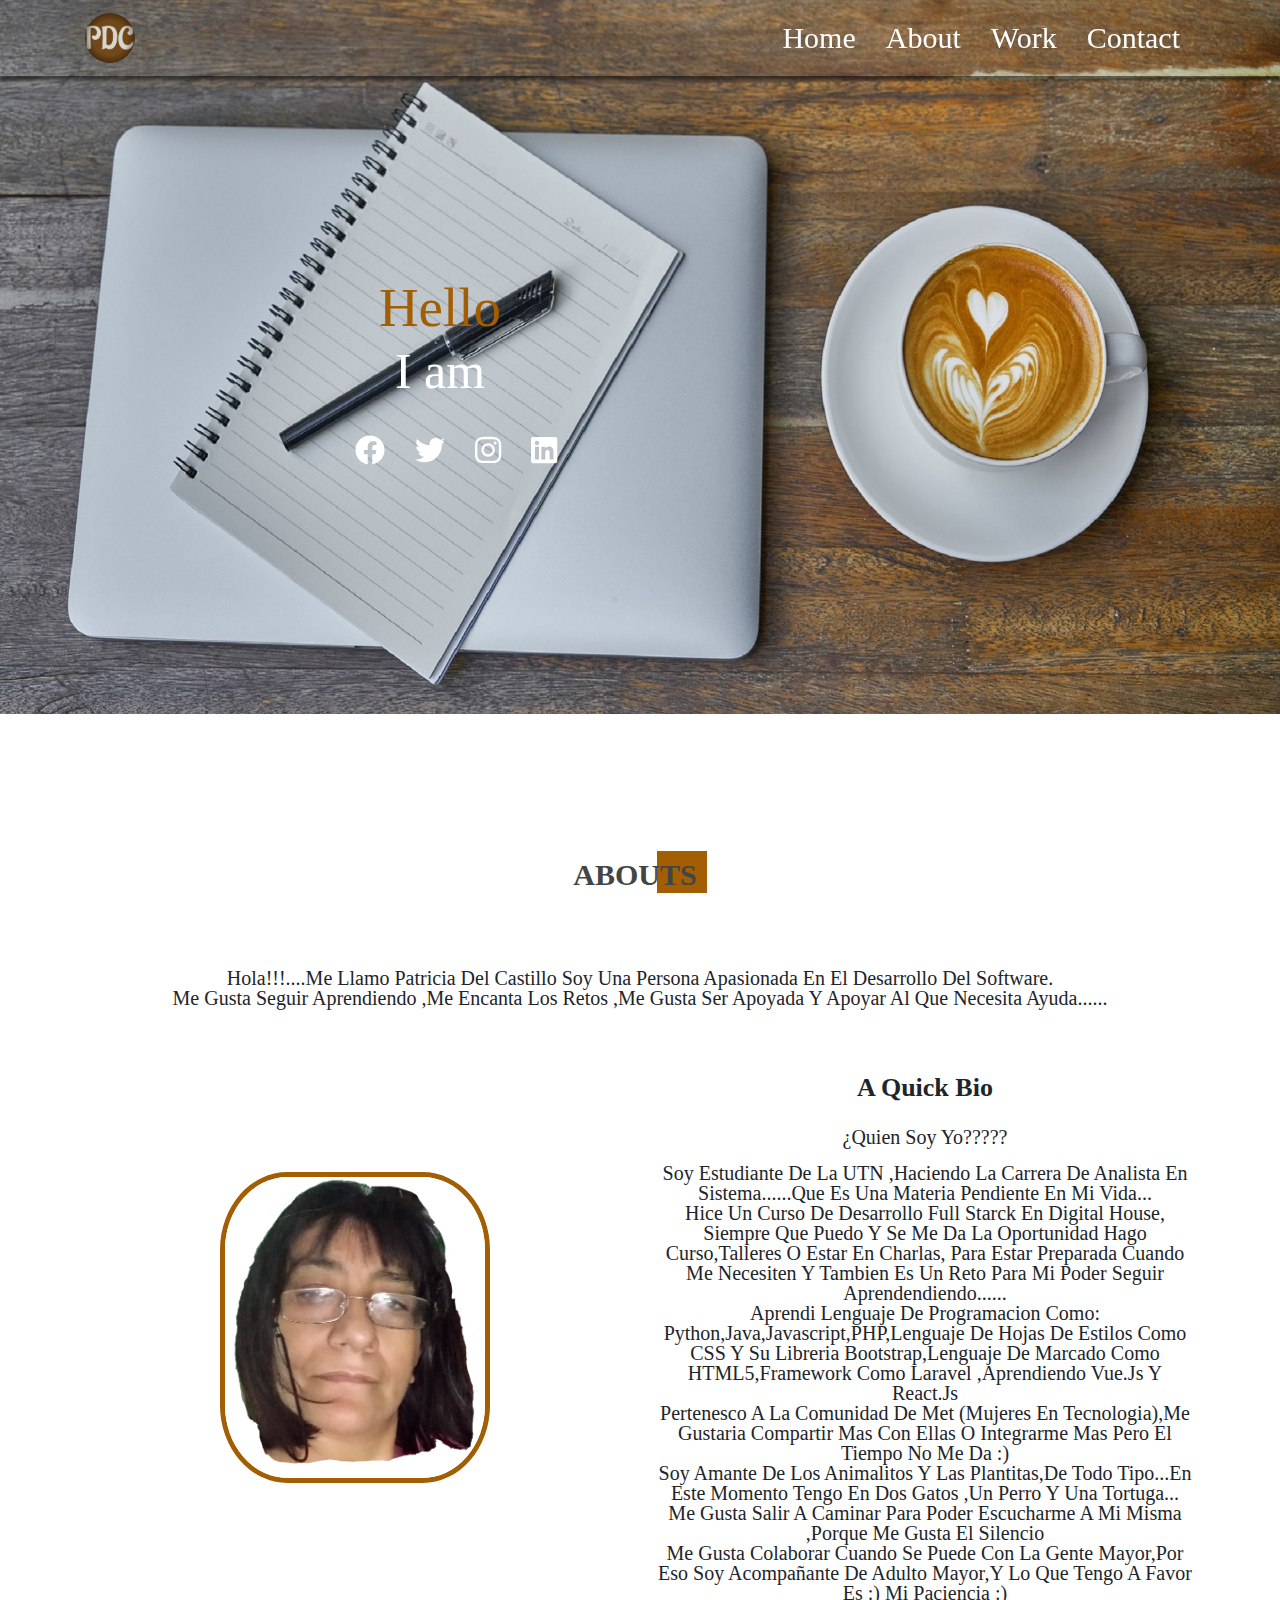
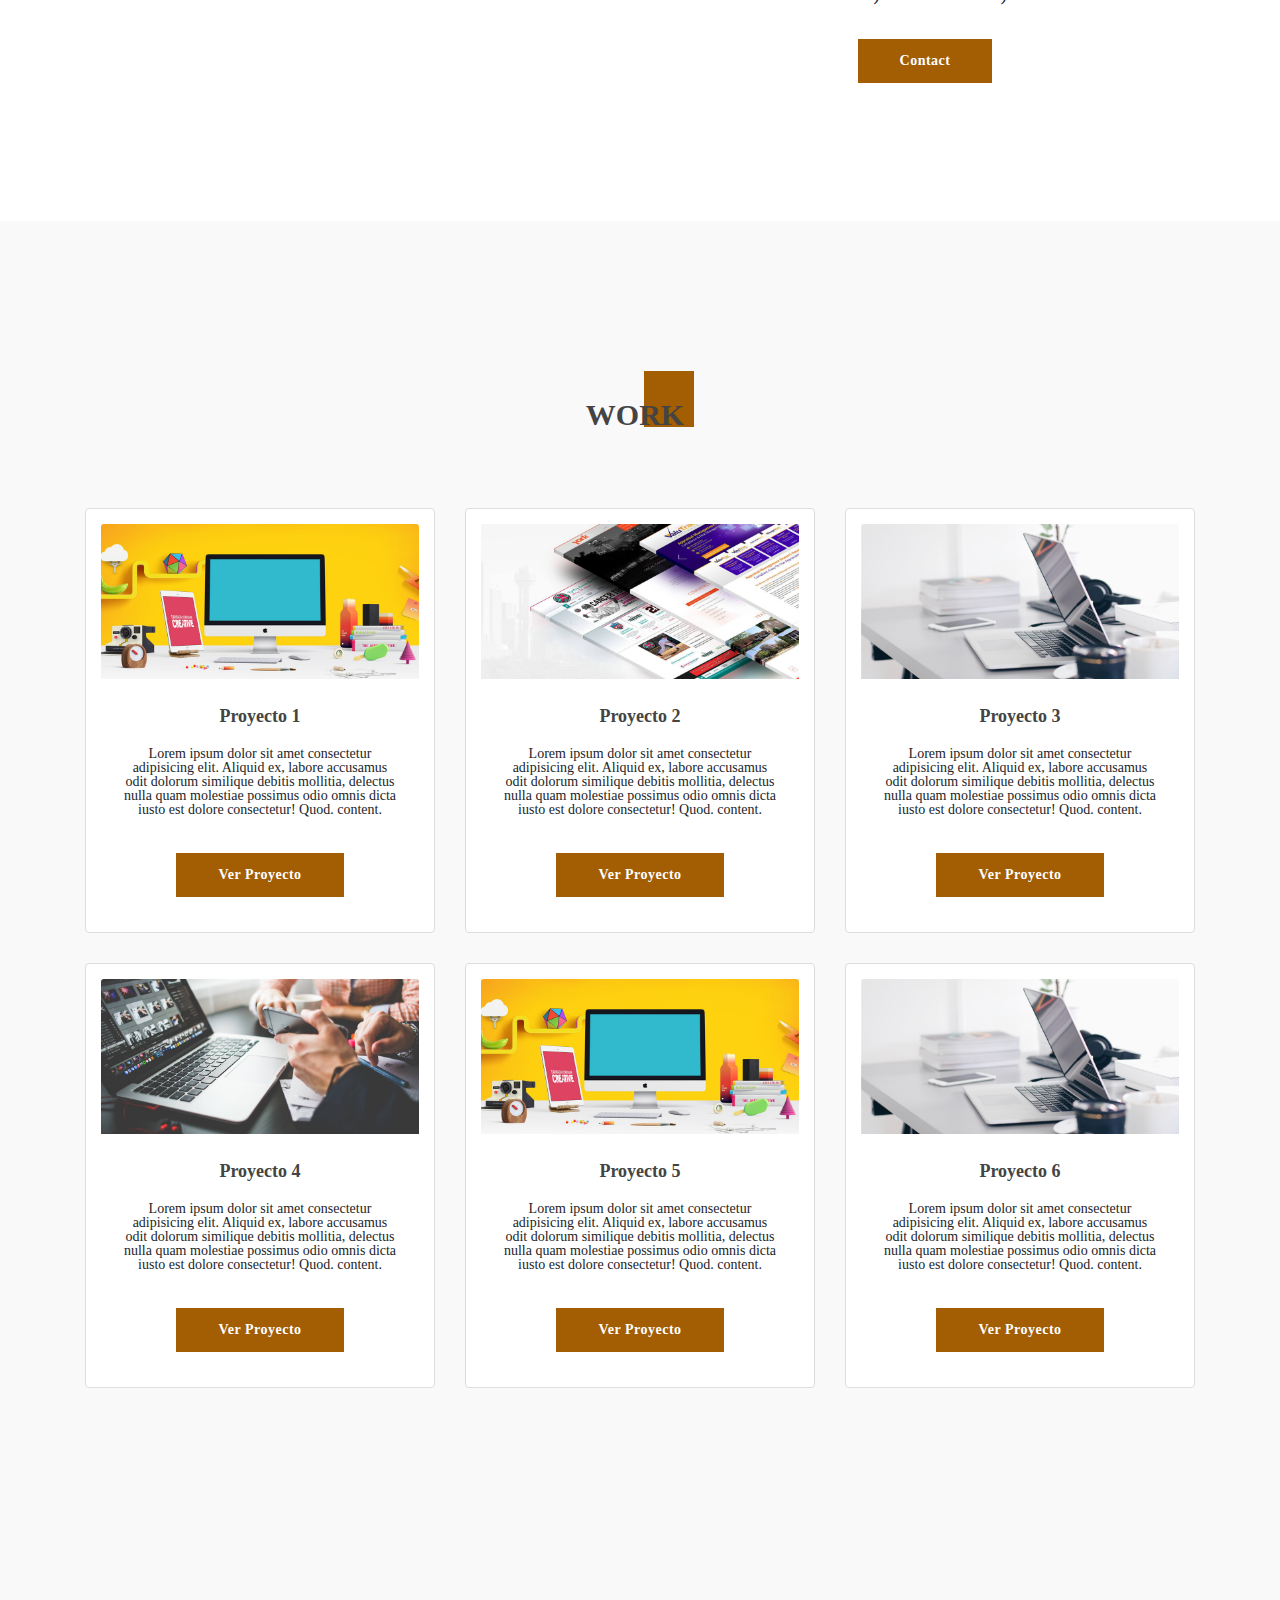
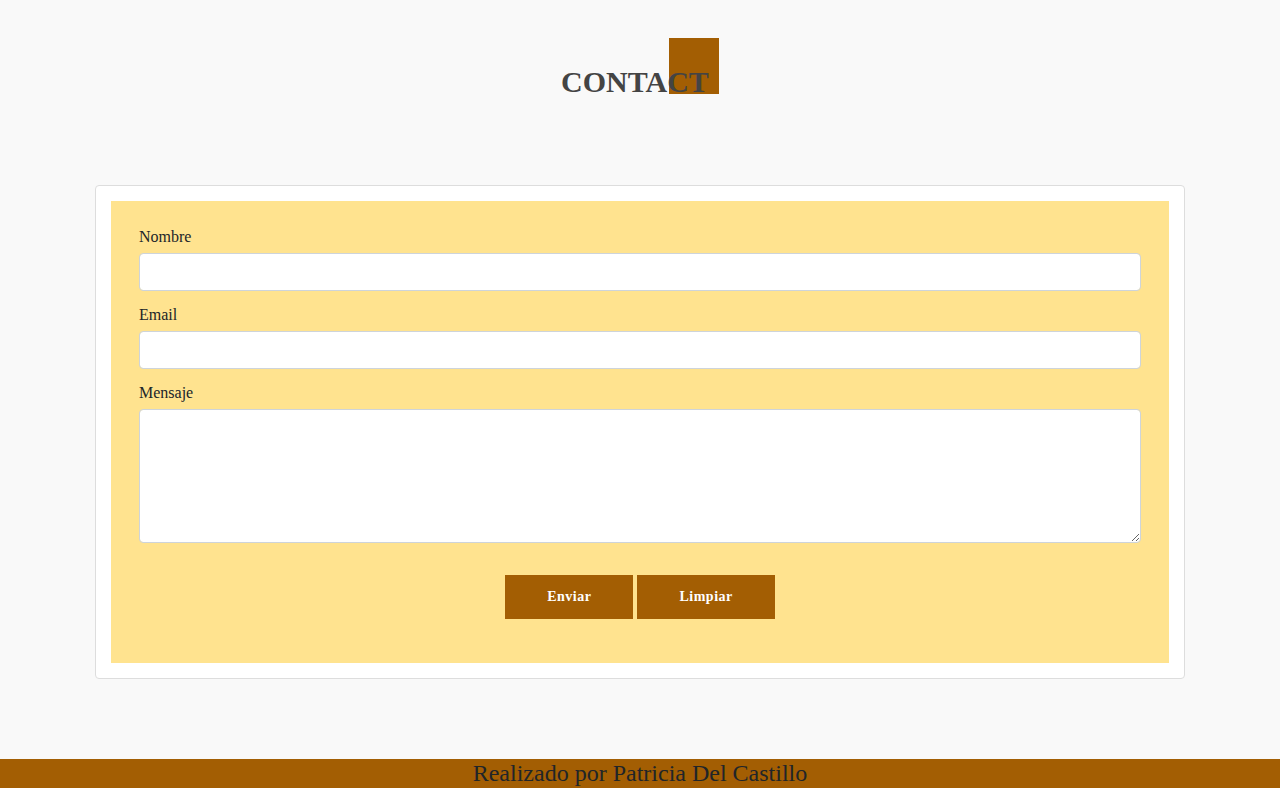
<file: index.html>
<!DOCTYPE html>
<html lang="en">

<head>
    <meta charset="UTF-8">
    <meta name="viewport" content="width=device-width, initial-scale=1, shrink-to-fit=no">
    <title>Primera Pagina web</title>
    <link rel="shortcut icon" href="img/favicon_io/favicon.ico" type="image/x-icon">
    <link rel="stylesheet" href="https://stackpath.bootstrapcdn.com/bootstrap/4.4.1/css/bootstrap.min.css"
        integrity="sha384-Vkoo8x4CGsO3+Hhxv8T/Q5PaXtkKtu6ug5TOeNV6gBiFeWPGFN9MuhOf23Q9Ifjh" crossorigin="anonymous">

    <!-- Google Font -->
    <link href="https://fonts.googleapis.com/css?family=Karla:400,400i,700" rel="stylesheet">


    <link rel="stylesheet" href="css/style.css">

</head>

<body>


    <nav class="navbar navbar-expand-md navbar-light fixed-top  ">
        <div class="container">
            <a class="navbar-brand" href="#home">
                <img class="imagen style-1" src="img/about/Diseño sin título.png" alt="logo">
            </a>

            <button class="navbar-toggler" type="button" data-toggle="collapse" data-target="#menu-principal"
                aria-expanded="false" aria-controls="menu-principal">
                <span class="navbar-toggler-icon"></span>
            </button>


            <div class="collapse navbar-collapse" id="menu-principal">
                <ul class="navbar-nav ml-auto">
                    <li class="navbar-item ">
                        <a class="navbar-link" id="itema" href="#home">Home </a>
                    </li>
                    <li class="navbar-item">
                        <a class="navbar-link" href="#about">About</a>
                    </li>
                    <li class="navbar-item">
                        <a class="navbar-link" href="#work">Work</a>
                    </li>
                    <li class="navbar-item">
                        <a class="navbar-link" href="#contact">Contact</a>
                    </li>
                </ul>
            </div>
        </div>
    </nav>


    <header>
        <div class="container-fluid">
            <div class="row">
                <div class="col-sm-12 col-md-12 col-lg-12">
                    <div class="home">
                        <div class="titles-wrap  ">
                            <h1 class="display-5"><span> Hello</span></h1>
                            <h2 class='text-center'>I am <span class="txt-rotate"></span></h2>
                        </div>
                        <div class="social-principal mt-4">
                            <ul class='social '>
                                <li><a href="https://www.facebook.com/" target="_blank"><i
                                            class="fab fa-facebook"></i></a> </li>
                                <li><a href="https://twitter.com/magogaflo" target="_blank"><i
                                            class="fab fa-twitter"></i></a></li>
                                <li><a href="https://www.instagram.com/patriciadelcastillor" target="_blank"><i
                                            class='fab fa-instagram'></i></a></li>
                                <li><a href="linkedin.com/in/mary-patricia-del-castillo-2429a8114/ " target="_blank"><i
                                            class='fab fa-linkedin '></i></a></li>
                            </ul>
                        </div>
                    </div>
                </div>
            </div>
        </div>
    </header>


    <!-- ABOUT -->
    <section class="about " id="about">
        <div class="container">

            <div class="row ">
                <div class="col-sm-12 col-md-12 col-lg-12  text-center">
                    <div class="sec-title">
                        <h2 class=' text-center py-1 pb-3'>Abouts</h2>
                    </div>

                    <p class=" parrafo pb-5">Hola!!!....Me llamo Patricia Del castillo soy una persona apasionada en el
                        desarrollo
                        del software.<br>
                        me gusta seguir aprendiendo ,me encanta los retos ,me gusta ser
                        apoyada y apoyar al que necesita ayuda......</p>

                </div>
            </div>



            <!-- About Image -->
            <div class="row">
                <div class="col-sm-12 col-md-6 col-lg-6 text-center" id='imagen-about'>
                    <div class="mi-image ">
                        <img class="imagen-about" src="img/about/imagen2.png" alt="Soy el desarrollador">
                    </div>
                </div>
                <div class="col-12 col-md-6 col-lg-6 text-center " id='texto'>
                    <div class="about-me">
                        <h2 class="subtitulo font-weight-bold mb-4"><span>A Quick</span> Bio</h2>
                        <p class="parrafo">¿Quien Soy Yo?????</p>
                        <p class="parrafo"> soy estudiante de la UTN ,haciendo la carrera de Analista en Sistema......que
                            es una materia pendiente en mi vida...<br>
                            Hice un curso de desarrollo Full Starck en Digital House,
                            Siempre que puedo y se me da la oportunidad hago curso,talleres o estar en charlas, para
                            estar preparada cuando
                            me necesiten y tambien es un reto para mi poder seguir aprendendiendo...... <br>
                            Aprendi lenguaje de programacion como: Python,Java,Javascript,PHP,lenguaje de hojas de
                            estilos como CSS y su libreria Bootstrap,Lenguaje de Marcado como HTML5,framework como
                            Laravel ,aprendiendo Vue.js y React.js<br>
                            Pertenesco a la comunidad de Met (Mujeres en Tecnologia),me gustaria compartir mas con ellas
                            o integrarme mas pero el tiempo no me da :)<br>
                            Soy amante de los animalitos y las plantitas,de todo tipo...en este momento tengo en dos
                            gatos ,un perro y
                            una tortuga...<br>
                            Me gusta salir a caminar para poder escucharme a mi misma ,porque me gusta el silencio <br>
                            Me gusta colaborar cuando se puede con la gente mayor,por eso soy acompañante de adulto
                            mayor,y lo que tengo a favor es :) mi paciencia :)</p>


                        <a class="btn  btn-lg mb-5" href="#contact">Contact</a>

                    </div>
                </div>
            </div>


        </div>
    </section>


    <!-- Portafolio -->
    <section class='proyectos' id='work'>
        <div class="container ">
            <div class="row">
                <div class="col-lg-12 text-center">
                    <div class="sec-title">
                        <h2 class='text-center pt-4 pb-3'>work</h2>
                    </div>
                </div>
            </div>
            <div class="row">
                <div class="col-12 col-md-6 col-sm-6 col-lg-4">

                    <div class="card">
                        <img src="img/works/proyecto1.png" class="card-img-top h-100" alt="Proyecto 1">
                        <div class="card-body text-center">
                            <h4 class="card-title">Proyecto 1</h4>
                            <p class="card-text">
                                Lorem ipsum dolor sit amet consectetur adipisicing elit. Aliquid ex,
                                labore accusamus odit dolorum similique debitis mollitia, delectus nulla quam molestiae
                                possimus odio omnis dicta iusto est dolore consectetur! Quod.
                                content.</p>
                            <a href="https://github.com/magogaflo/Lupulus-Ecommerce" target="_blank" class="btn ">Ver
                                Proyecto</a>
                        </div>
                    </div>
                </div>

                <div class="col-12 col-md-6 col-sm-6 col-lg-4">
                    <div class="card">
                        <img src="img/works/proyecto2.png" class="card-img-top h-100" alt="Proyecto 1">
                        <div class="card-body text-center">
                            <h4 class="card-title">Proyecto 2</h4>
                            <p class="card-text">
                                Lorem ipsum dolor sit amet consectetur adipisicing elit. Aliquid ex,
                                labore accusamus odit dolorum similique debitis mollitia, delectus nulla quam molestiae
                                possimus odio omnis dicta iusto est dolore consectetur! Quod.
                                content.</p>
                            <a href="#" target="_blank" class="btn ">Ver Proyecto</a>
                        </div>
                    </div>

                </div>
                <div class="col-12 col-md-6 col-sm-6 col-lg-4">
                    <div class="card">
                        <img src="img/works/proyecto3.png" class="card-img-top h-100" alt="Proyecto 1">
                        <div class="card-body text-center">
                            <h4 class="card-title">Proyecto 3</h4>
                            <p class="card-text">
                                Lorem ipsum dolor sit amet consectetur adipisicing elit. Aliquid ex,
                                labore accusamus odit dolorum similique debitis mollitia, delectus nulla quam molestiae
                                possimus odio omnis dicta iusto est dolore consectetur! Quod.
                                content.</p>
                            <a href="#" target="_blank" class="btn ">Ver Proyecto</a>
                        </div>
                    </div>

                </div>

                <div class="col-12 col-md-6 col-sm-6 col-lg-4">
                    <div class="card">
                        <img src="img/works/proyecto4.png" class="card-img-top h-100" alt="Proyecto 4">
                        <div class="card-body text-center">
                            <h4 class="card-title">Proyecto 4</h4>
                            <p class="card-text">
                                Lorem ipsum dolor sit amet consectetur adipisicing elit. Aliquid ex,
                                labore accusamus odit dolorum similique debitis mollitia, delectus nulla quam molestiae
                                possimus odio omnis dicta iusto est dolore consectetur! Quod.
                                content.</p>
                            <a href="#" target="_blank" class="btn ">Ver Proyecto</a>
                        </div>
                    </div>

                </div>
                <div class="col-12 col-md-6 col-sm-6 col-lg-4">
                    <div class="card">
                        <img src="img/works/proyecto1.png" class="card-img-top h-100" alt="Proyecto 1">
                        <div class="card-body text-center">
                            <h4 class="card-title">Proyecto 5</h4>
                            <p class="card-text">
                                Lorem ipsum dolor sit amet consectetur adipisicing elit. Aliquid ex,
                                labore accusamus odit dolorum similique debitis mollitia, delectus nulla quam molestiae
                                possimus odio omnis dicta iusto est dolore consectetur! Quod.
                                content.</p>
                            <a href="#" target="_blank" class="btn   ">Ver Proyecto</a>
                        </div>
                    </div>

                </div>
                <div class="col-12 col-md-6 col-sm-6 col-lg-4">
                    <div class="card">
                        <img src="img/works/proyecto3.png" class="card-img-top h-100" alt="Proyecto 1">
                        <div class="card-body text-center">
                            <h4 class="card-title">Proyecto 6</h4>
                            <p class="card-text">
                                Lorem ipsum dolor sit amet consectetur adipisicing elit. Aliquid ex,
                                labore accusamus odit dolorum similique debitis mollitia, delectus nulla quam molestiae
                                possimus odio omnis dicta iusto est dolore consectetur! Quod.
                                content.</p>
                            <a href="#" target="_blank" class="btn  ">Ver Proyecto</a>
                        </div>
                    </div>

                </div>
            </div>

    </section>

    <!-- CONTACTOS -->
    <section class='contacto' id="contact">

        <div class="container">

            <div class="row">
                <div class="col-lg-12 text-center">
                    <div class="sec-title">
                        <h2 class='text-center pt-4 pb-3'>Contact</h2>
                    </div>
                </div>
            </div>


            <div class="row ">

                <div class="col-sm-12 col-md-12 col-lg-12 ">

                    <div class="card " id="card">
                        <div class="card-body" id="transparente">
                            <form action="https://formspree.io/patt8i@hotmail.com" method="POST">
                                <div class="md-form-group p-2">
                                    <span data-feather="user"></span> <label for="form-name"> Nombre</label>
                                    <input type="text" id="form-name" class="form-control">
                                </div>




                                <div class="md-form-group p-2">
                                    <span data-feather="mail"> </span> <label for="form-email"> Email</label>
                                    <input type="text" id="form-email" class="form-control">

                                </div>

                                <div class="md-form-group p-2 ">
                                    <span data-feather="edit"> </span> <label for="form-text"> Mensaje</label>
                                    <textarea id="form-text" class="form-control md-textarea" rows="5"></textarea>

                                </div>

                                <div class="text-center my-4">

                                    <button type="submit" class="btn btn-secondary" value="send"><a
                                            target="_blank">Enviar</a></button>
                                    <button class="btn btn-danger" type="reset">
                                        Limpiar</button>
                                </div>
                            </form>
                        </div>

                    </div>


                </div>

            </div>

    </section>
    <section class="footer text-center">
        <h4 class="m">Realizado por Patricia Del Castillo</h4>

    </section>







    <script src="https://code.jquery.com/jquery-3.4.1.slim.min.js"
        integrity="sha384-J6qa4849blE2+poT4WnyKhv5vZF5SrPo0iEjwBvKU7imGFAV0wwj1yYfoRSJoZ+n"
        crossorigin="anonymous"></script>
    <script src="https://cdn.jsdelivr.net/npm/popper.js@1.16.0/dist/umd/popper.min.js"
        integrity="sha384-Q6E9RHvbIyZFJoft+2mJbHaEWldlvI9IOYy5n3zV9zzTtmI3UksdQRVvoxMfooAo"
        crossorigin="anonymous"></script>
    <script src="https://stackpath.bootstrapcdn.com/bootstrap/4.4.1/js/bootstrap.min.js"
        integrity="sha384-wfSDF2E50Y2D1uUdj0O3uMBJnjuUD4Ih7YwaYd1iqfktj0Uod8GCExl3Og8ifwB6"
        crossorigin="anonymous"></script>
    <script src="js/typed.min.js"></script>
    <script src="js/all.js"></script>
    <script src="js/style.js"></script>
</body>

</html>
</file>
<file: css/style.css>
/* INDEX
----------------------------------------------------------------------------------------

01. General css

02.Logo area css

03. Navigation area css

04. Header area css

05. About area css

06. Portafolio area css

07. Contacto area css


-------------------------------------------------------------------------------------- */


/* Google Font Load */



/* ----------------------------------------------------------------------------------------
*                                       01. General  css
* -------------------------------------------------------------------------------------- */


body,
html,
header {

    line-height: 1;
    font-family: 'Raleway', 'sans-serif';



}

/* ----------------------------------------------------------------------------------------
*                                       02.Logo area css
* -------------------------------------------------------------------------------------- */



.imagen {

    width: 50px;
    height: 50px;
    -moz-border-radius: 50%;
    -webkit-border-radius: 50%;
    border-radius: 50%;
    transition: all 4s ease-out;

}

.imagen:hover {
    position: relative;
    transform: rotate(360deg);
    animation-name: example;
    animation-duration: 4s;
    animation: example 5s infinite;
    animation-timing-function: linear;
}




/* ----------------------------------------------------------------------------------------
*                                       03. Menu area css
* -------------------------------------------------------------------------------------- */
.navbar {

    z-index: 4;
    box-shadow: 0px 4px 3px rgba(0, 0, 0, 0.5);
    background-color: transparent;



}

.navbar-dark .navbar-nav .nav-link {
    font-size: 25px;

}

.color-p {
    width: 100%;

}

.shrink {
    width: 100%;
    transition: all ease-in-out 0.1s;

    background: #A35E03;
    opacity: 1;


}

.shrink a {
    color: #fff;
}


.top {
    width: 100%;
    transition: all ease-in-out 0.2s;


}

.navbar-dark .navbar-nav .nav-link:hover {
    color: #A35E03;

}

.navbar-toggler-icon {

    background-color: #A35E03;
}

.collapse .show {
    text-align: center;
}

a {
    color: #ffffff;
}

a:hover {
    color: #A35E03;
}

/* ----------------------------------------------------------------------------------------
*                                       04. Header area css
* -------------------------------------------------------------------------------------- */
.container-fluid {
    padding: 0;
}

.home {

    background-image: url(../img/bg/computer3.jpg);
    background-repeat: no-repeat;
    background-position: center;
    background-size: cover;
    overflow: hidden;
    width: 100%;
    height: 150%;


}



.home .titles-wrap {
    margin-top: 275px;
    margin-right: 400px;
    font-size: 25px;
    text-align: center;
    line-height: 2;


}

.home h1 {
    color: #ffffff;
    display: block;
    width: 100%;
    margin: 0;
    font-size: 55px;
    font-weight: 50;
}

.home h1 span {
    color: #A35E03;
}

.home h2 {
    color: #ffffff;
    display: block;
    font-size: 50px;
}

.home h2 span {
    color: #A35E03;
}



.btn {
    color: #ffffff;
    background-color: #A35E03;
    font-size: 14px;
    line-height: 40px;
    letter-spacing: 0.5px;
    text-align: center;
    font-weight: 600;
    text-transform: capitalize;
    padding: 0 40px;
    border-radius: 0;
    position: relative;
    display: inline-block;
    border: 2px solid #A35E03;

}

.btn:hover {
    color: #ffffff;
    background-color: #eeba1e;
    text-decoration: none;
}

.social {
    display: flex;
    margin: 0 300px;

}

ul li {

    padding: 10px 15px;
    list-style-type: none;
    font-size: 30px;
}


/* ----------------------------------------------------------------------------------------
*                                       05. About area css
* -------------------------------------------------------------------------------------- */

.about {

    margin-top: 235px;
    padding: 90px 0;
    text-transform: capitalize;
}
.mi-image{
    margin: 100px 0;
}
.imagen-about {

    width: 50%;
    height: 50%;
    -moz-border-radius: 25%;
    -webkit-border-radius: 25%;
    border-radius: 25%;
    border: 5px solid #A35E03;

}

a.btn-lg {
    align-content: center;
    margin-top: 20px;
}
.parrafo{
    font-size: 20px;
}
.subtitulo{

font-size: 26px;


}
/* ----------------------------------------------------------------------------------------
*                                       06. Portafolio area css
* -------------------------------------------------------------------------------------- */
.proyectos {

    background-color: #f9f9f9;
    padding: 100px 0 70px 0;

}

.sec-title {
    margin: 50px 0;


}

.sec-title h2 {
    font-size: 30px;
    font-weight: 700;
    line-height: 1.3;
    color: #444444;
    text-transform: uppercase;
    display: inline-block;
    padding: 10px 10px 0 0;

    position: relative;
    z-index: 1;

}

.sec-title h2::after {
    content: "";
    position: absolute;
    top: 0;
    right: 0;
    width: 50px;
    height: 70%;
    z-index: -1;
    background-color: #A35E03;
}


.card {
    border: 1px solid #dddddd;
    background-color: #ffffff;
    padding: 15px;
    margin-bottom: 30px;

}

.card h4 {
    font-size: 18px;
    font-weight: 700;
    color: #444444;
    text-transform: capitalize;
    margin: 7px 0 0 0;

}

.card p {
    font-size: 14px;
    padding: 20px 0;
}

.card:hover {
    box-shadow: 0px 0px 10px #0c0c0c3b;
}

/* ----------------------------------------------------------------------------------------
*                                       07. Contact area css
* -------------------------------------------------------------------------------------- */

.contacto {
    background-color: #f9f9f9;
    padding: 100px 0 70px 0;

}

section #transparente {
    background-color: #ffe38f;
}
#card{
    margin: 10px ;
}

/* ----------------------------------------------------------------------------------------
*                                       08. Footer area css
* -------------------------------------------------------------------------------------- */
.footer {
    background-color: #A35E03;
}

/* ----------------------------------------------------------------------------------------
*                                       09. Medias Queries area css
* -------------------------------------------------------------------------------------- */

/* Extra small devices (portrait phones, less than 576px)*/
@media (max-width: 575.98px) {

    .home .titles-wrap {
        margin-top: 200px;
        margin-right: 250px;
    }

    .home h2 {

        font-size: 20px;
    }

    .home h1 {
        font-size: 35px;
    }


    ul li {
        font-size: 20px;
    }

    .social {

        margin: 0 15px;

    }
   .parrafo{
       font-size:14px ;

   }
}

/* Small devices (landscape phones, 576px and up)*/
@media (min-width: 576px) and (max-width: 767.98px) {
    .home .titles-wrap {
        margin-top: 200px;
        margin-right: 250px;

    }

    .home h2 {

        font-size: 25px;
    }

    .home h1 {

        font-size: 40px;

    }

    ul li {
        font-size: 18px;
    }

    .social {

        margin: 0 110px;

    }

}

/* Medium devices (tablets, 768px and up)*/
@media (min-width: 768px) and (max-width: 991.98px) {
    .home .titles-wrap {
        margin-top: 200px;
        margin-right: 250px;

    }

    .home h2 {

        font-size: 30px;

    }

    .home h1 {

        font-size: 45px;

    }

    ul li {
        font-size: 19px;
    }
     .social {

         margin: 0 220px;

     }
}

/* Large devices (desktops, 992px and up)*/
@media (min-width: 992px) and (max-width: 1199.98px) {
    .home .titles-wrap {
        margin-top: 200px;
        margin-right: 250px;

    }

    .home h2 {

        font-size: 25px;
    }

    .home h1 {

        font-size: 50px;
    }

    ul li {
        font-size: 20px;
    }

}
</file>
